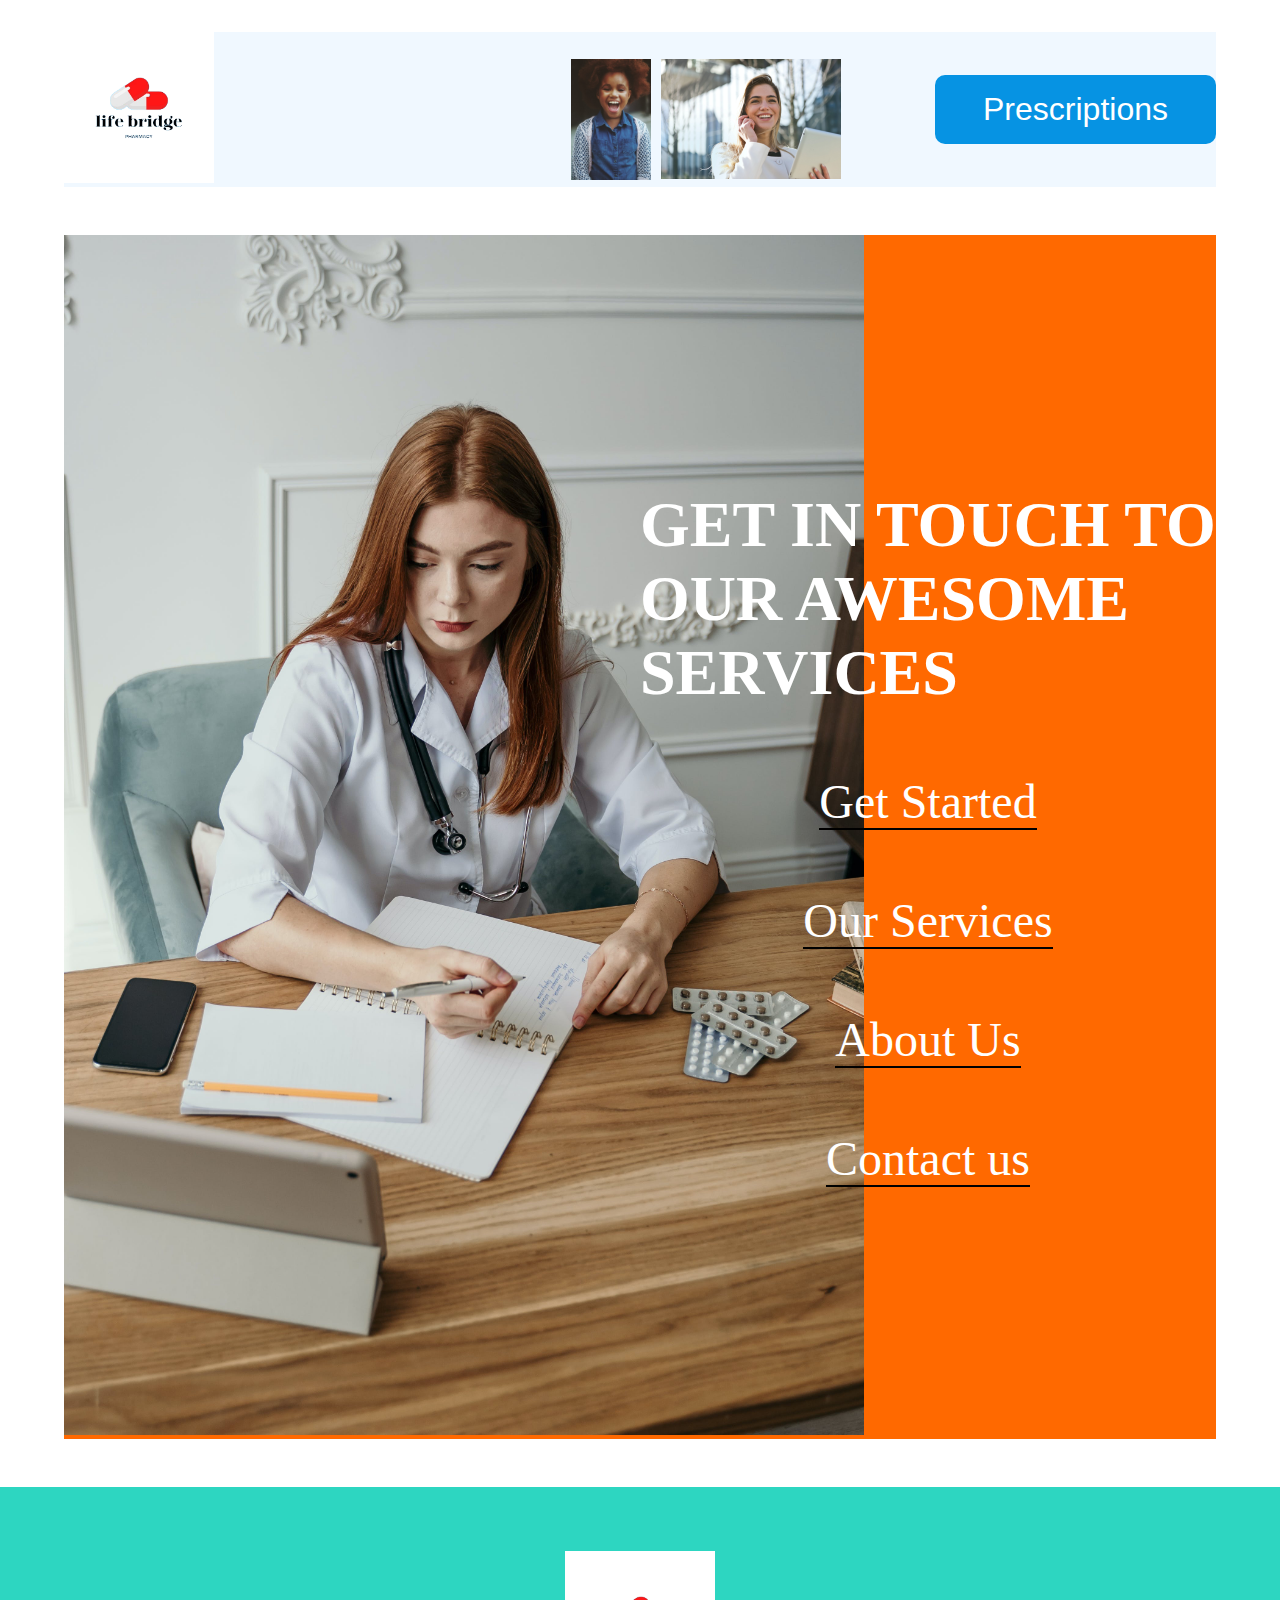
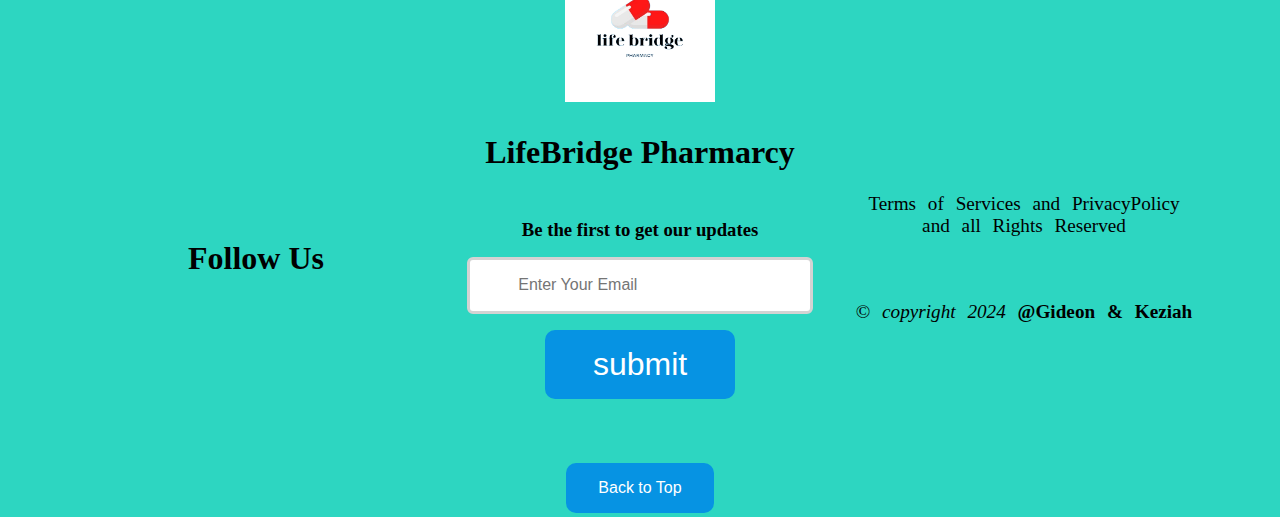
<file: index.html>
<!DOCTYPE html>
<html lang="en">
<head>
    <link href="css/style.css" rel="stylesheet">
    <link rel="stylesheet" href="https://cdnjs.cloudflare.com/ajax/libs/font-awesome/6.5.1/css/all.min.css" integrity="sha512-DTOQO9RWCH3ppGqcWaEA1BIZOC6xxalwEsw9c2QQeAIftl+Vegovlnee1c9QX4TctnWMn13TZye+giMm8e2LwA==" crossorigin="anonymous" referrerpolicy="no-referrer" />
    <meta charset="UTF-8">
    <meta name="viewport" content="width=device-width, initial-scale=1.0">
    <title>Lifebridge pharmarcy</title>
</head>
<body>
    <header>
        <div class="container">
        <!--header-->
        <div class="headerpart">
<div class="header__left">
    <img src="images/logo1.png" width="150"/>
</div>
<div class="header__center">
   
</div>
<div class="header__middle">
    <div class="header-image">
<img src="images/smile.jpg" width="80"/>
</div>
<div class="header-image">
<img src="images/happy.jpg" width="180">
</div>
</div>
<div class="header__bar">
    <i class="fa-solid fa-bars"></i>
</div>
<div class="header__right">
    <button><a href="prescriptions.html">Prescriptions</a></button>
</div>

</div>

   
   
        <!--hero-->
        
        <div class="hero">
            <div class="hero__left">
                <img src="images/homepage.jpg" width="800"/>
            </div>
            <div class="hero__right">
<h1>GET IN TOUCH TO OUR AWESOME SERVICES</h1>
        <ul>
            <li><a href="prescriptions.html">Get Started</a></li>
            <li><a href="services.html">Our Services</a></li>
            <li><a href="about.html">About Us</a></li>
            <li><a href="contact.html">Contact us</a></li>
        </ul>
    </div>
    </div>
</div>
</header>
   <footer>
    <div class="container">
        <div class="footerpart">
            <div class="footer__logo">
                <img src="images/logo1.png" width="150"/>

            </div>
            <div class="footercontent">
                <div class="footer__left footer">
                <h1>Follow Us</h1>
                <div class="icons">
                    <i class="fa-brands fa-facebook fa-3x"></i>
                    <i class="fa-brands fa-whatsapp fa-3x"></i>
                    <i class="fa-brands fa-square-twitter fa-3x"></i>
                    <i class="fa-brands fa-instagram fa-3x"></i>
                </div>
            </div>
            <div class="footer__center footer">
                <h1>LifeBridge Pharmarcy</h1>
                <h3>Be the first to get our updates</h3>
                <div class="footer-input">
                <input type="text" placeholder="Enter Your Email">
                <button><a href="#">submit</a></button>
            </div>
            </div>
            <div class="footer__right footer">
                <p>Terms of Services and PrivacyPolicy and all Rights Reserved</p>
                <p>&copy; <i>copyright 2024 </i><strong>@Gideon & Keziah</strong></p>
            </div>
        </div>
        <div class="btn-top">
        <button><a href="#">Back to Top</a></button>
    </div>
    </div>
</div>
   </footer>

</body>
</html>
</file>
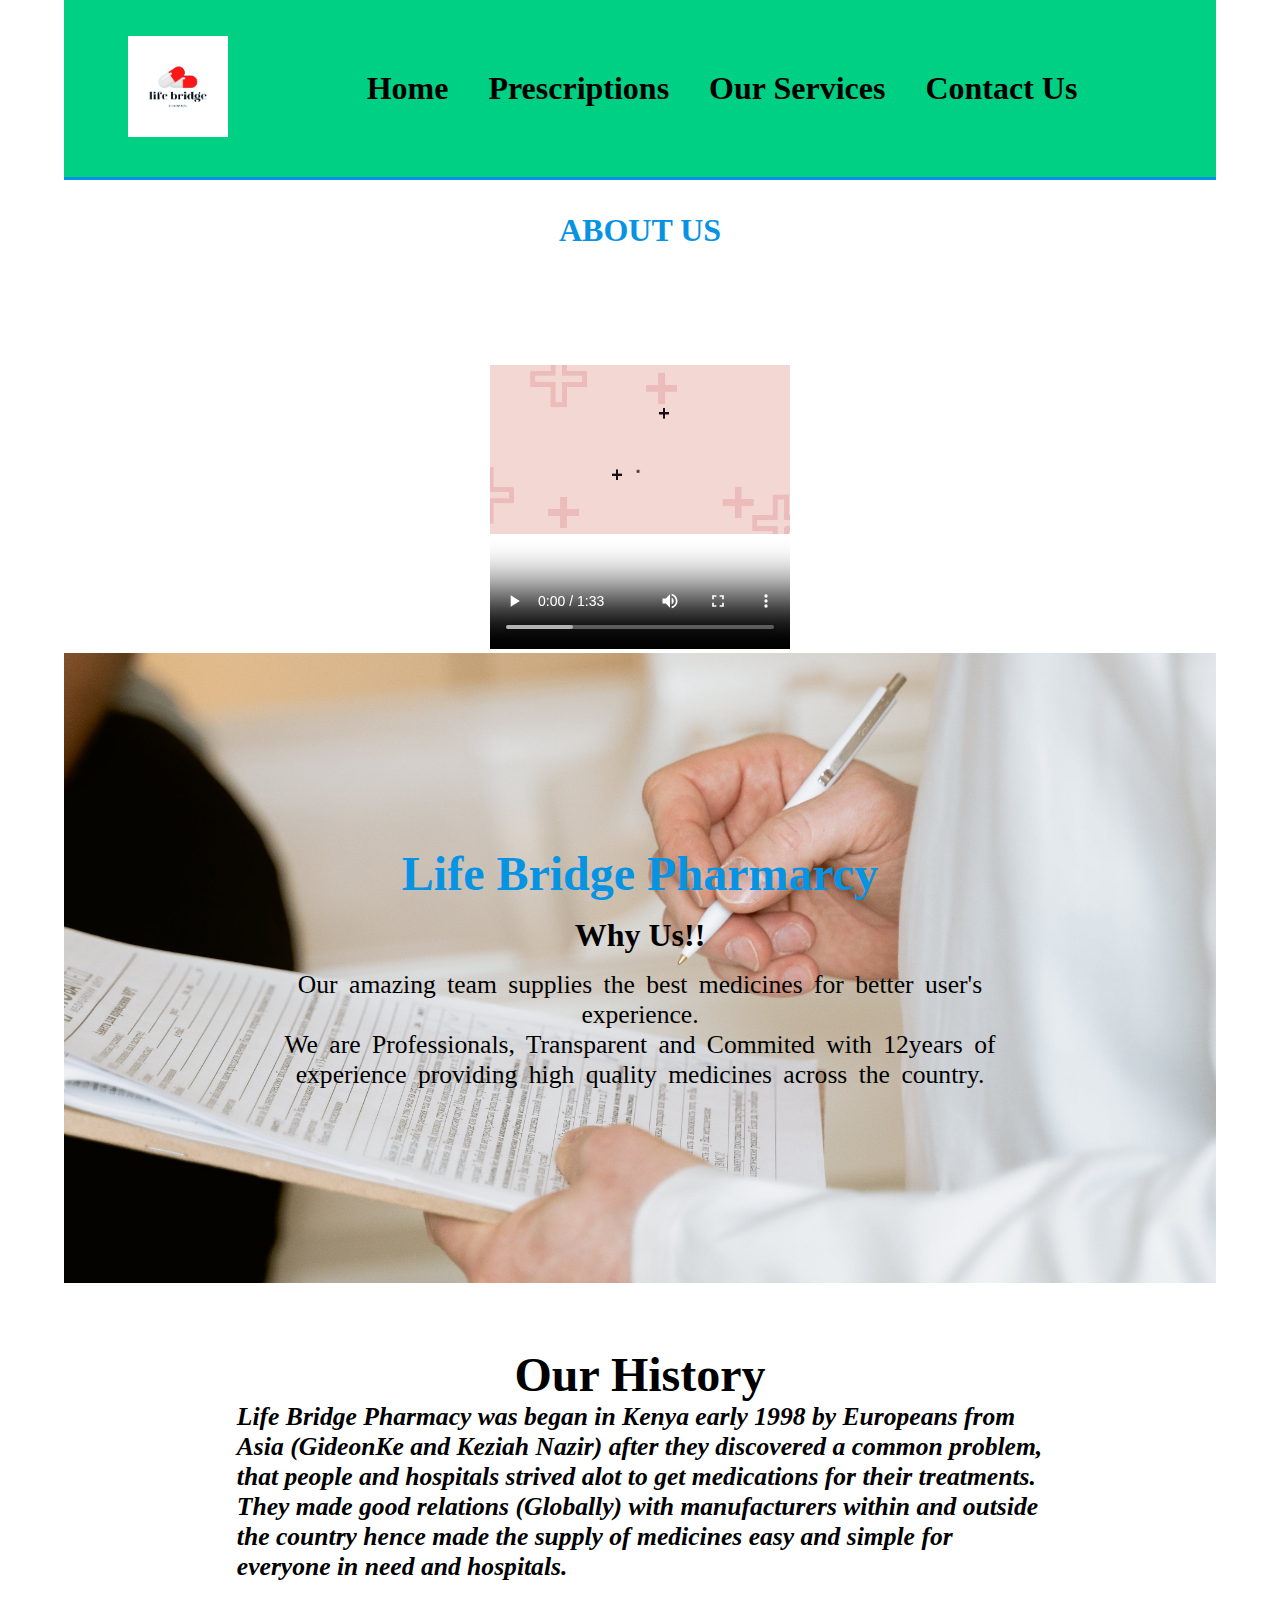
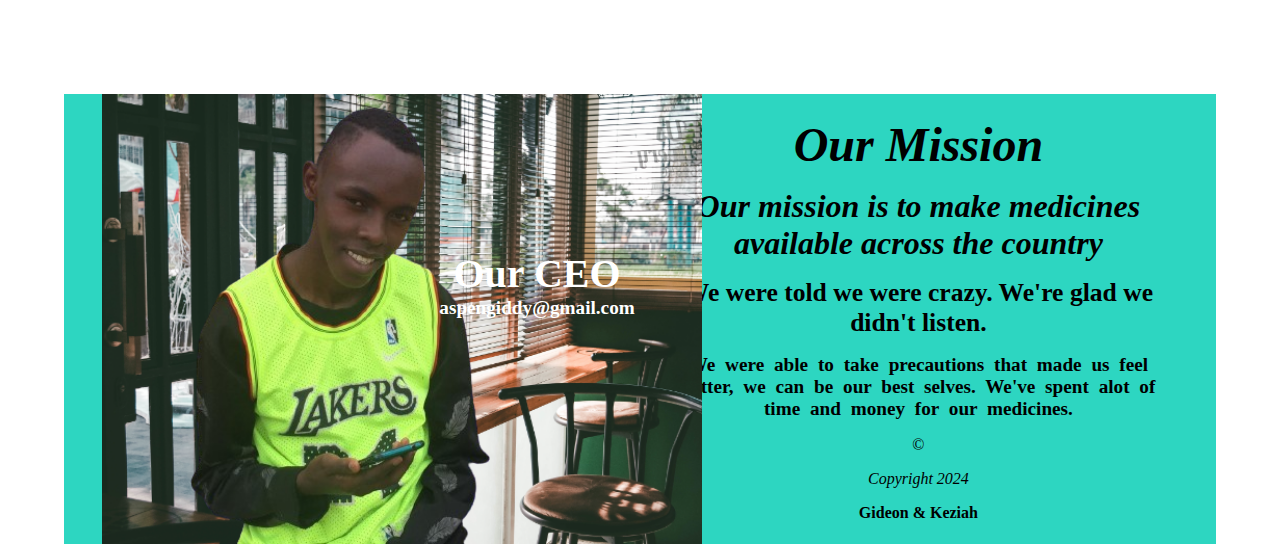
<file: about.html>
<!DOCTYPE html>
<html lang="en">
  <head>
    <link
      rel="stylesheet"
      href="https://cdnjs.cloudflare.com/ajax/libs/font-awesome/6.5.1/css/all.min.css"
      integrity="sha512-DTOQO9RWCH3ppGqcWaEA1BIZOC6xxalwEsw9c2QQeAIftl+Vegovlnee1c9QX4TctnWMn13TZye+giMm8e2LwA=="
      crossorigin="anonymous"
      referrerpolicy="no-referrer"
    />
    <link href="css/style.css" rel="stylesheet" />
    <meta charset="UTF-8" />
    <meta name="viewport" content="width=device-width, initial-scale=1.0" />
    <title>About</title>
  </head>
  <body>
    <header>
      <div class="container">
        <!--header-->
        <div class="headerabout">
          <div class="about__left">
            <img src="images/logo1.png" width="100" />
          </div>
          <div class="about__center">
            <ul>
              <li><a href="index.html">Home</a></li>
              <li><a href="prescriptions.html">Prescriptions</a></li>
              <li><a href="services.html">Our Services</a></li>
              <li><a href="contact.html">Contact Us</a></li>
            </ul>
          </div>
          <div class="about__bar">
            <i class="fa-solid fa-bars"></i>
          </div>
          <div class="about__right">
            <i class="fa-regular fa-hand fa-3x"></i>
            <i class="fa-solid fa-person fa-3x"></i>
            <i class="fa-solid fa-person-dress fa-3x"></i>
          </div>
        </div>
        <div class="abouthero">
          <div class="abouth1">
            <h1>ABOUT US</h1>
          </div>
          <div class="vedeo">
            <video autoplay loop width="300px" height="400px" controls>
              <source src="videos/The Modern Pharmacist.mp4" type="video/mp4" />
            </video>
          </div>
        </div>
        <div class="mainabout">
          <div class="aboutcontent">
            <h1>Life Bridge Pharmarcy</h1>
            <h3>Why Us!!</h3>
            <p>
              Our amazing team supplies the best medicines for better user's
              experience.
            </p>
            <p>
              We are Professionals, Transparent and Commited with 12years of
              experience providing high quality medicines across the country.
            </p>
          </div>
        </div>
        <div class="aboutcenter">
          <h1>Our History</h1>
          <p><i><strong>Life Bridge Pharmacy was began in Kenya early 1998 by Europeans from Asia (GideonKe and Keziah Nazir) after they discovered a common problem,
that people and hospitals strived alot to get medications for their treatments. They made good relations (Globally) with manufacturers within and outside the country
hence made the supply of medicines easy and simple for everyone in need and hospitals.
          </strong></i></p>
        </div>
        <div class="vision">
          <div class="aboutimage mission">
            <img src="images/aspen.png" width="600" />
            <div class="ceo">
              <h3>Our CEO</h3>
              <p>aspengiddy@gmail.com</p>
            </div>
          </div>
          <div class="aboutvision mission">
            <h1><i>Our Mission</i></h1>
            <h3>
              <i
                >Our mission is to make medicines available across the
                country</i
              >
            </h3>
            <h5>We were told we were crazy. We're glad we didn't listen.</h5>
            <p>
              We were able to take precautions that made us feel better, we can
              be our best selves. We've spent alot of time and money for our
              medicines.
            </p>
            &copy;<i>Copyright 2024</i><strong>Gideon & Keziah</strong>
          </div>
        </div>
      </div>
    </header>
  </body>
</html>
</file>
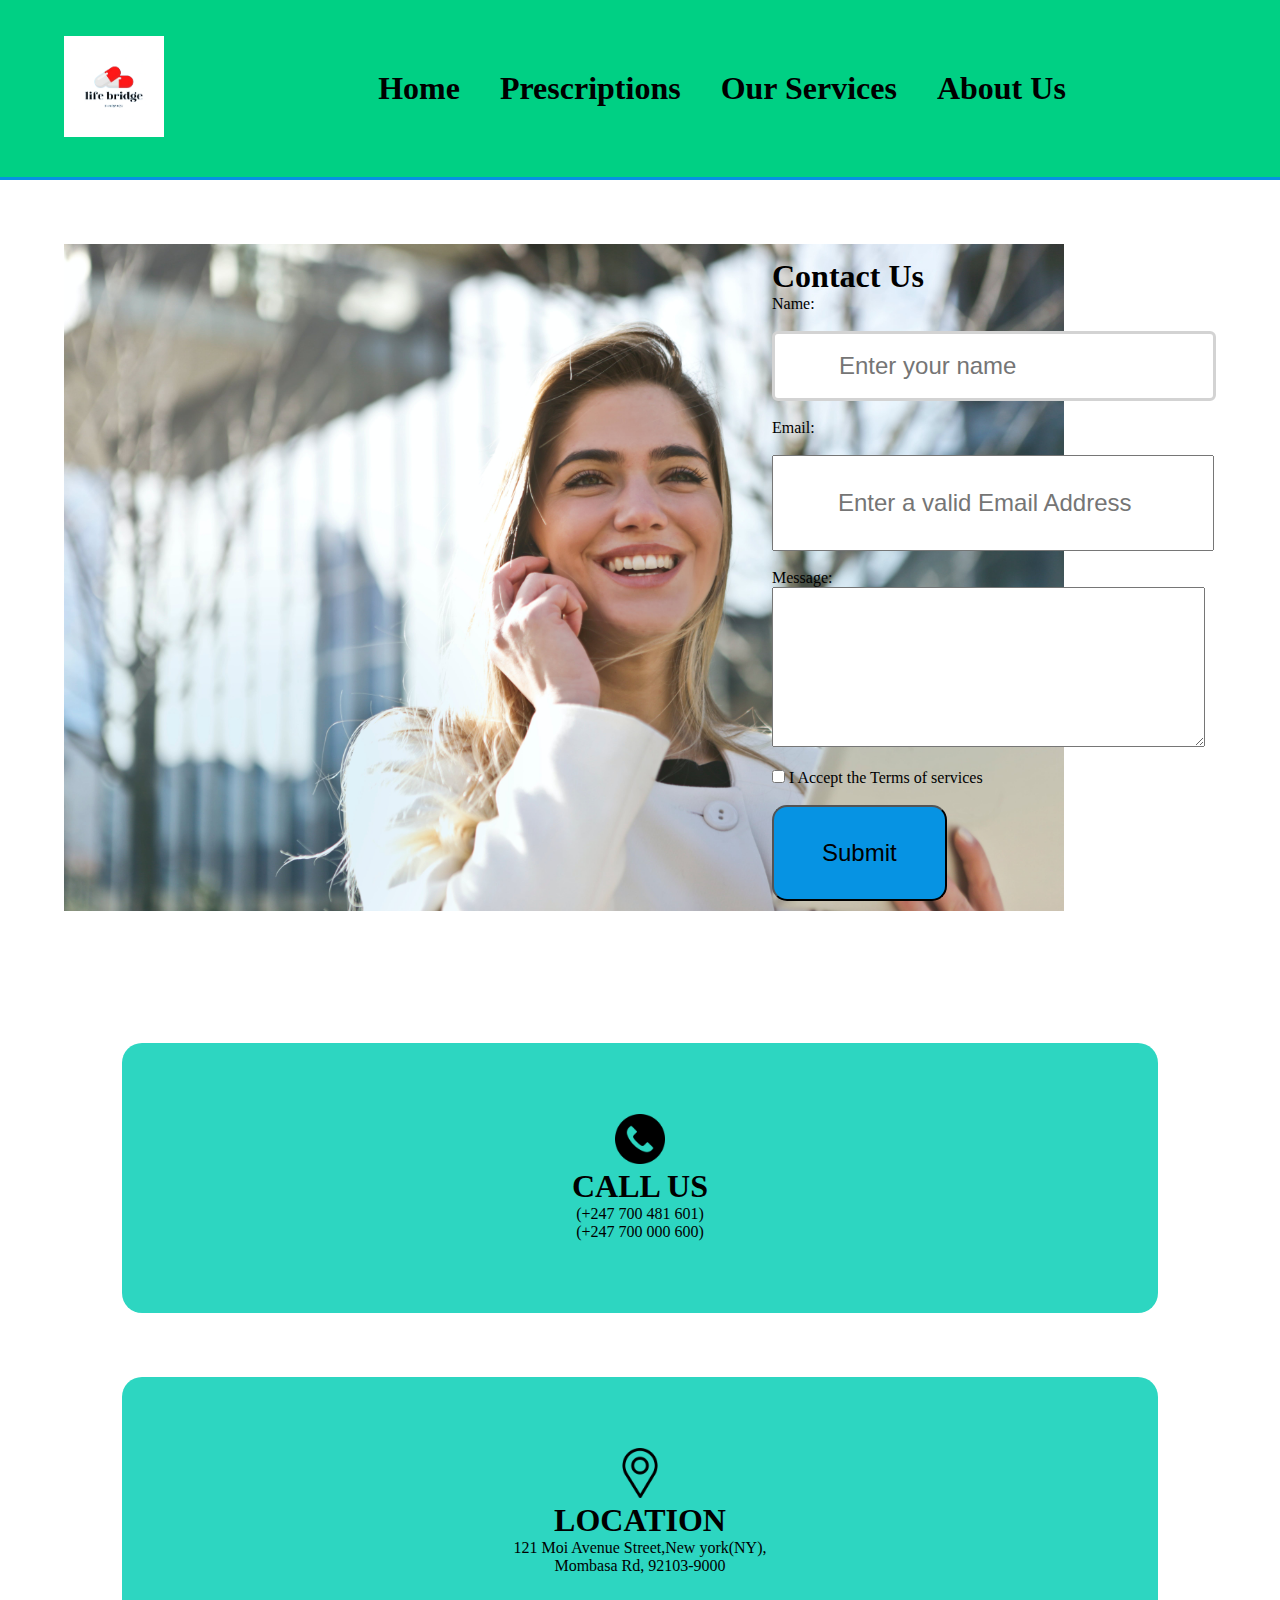
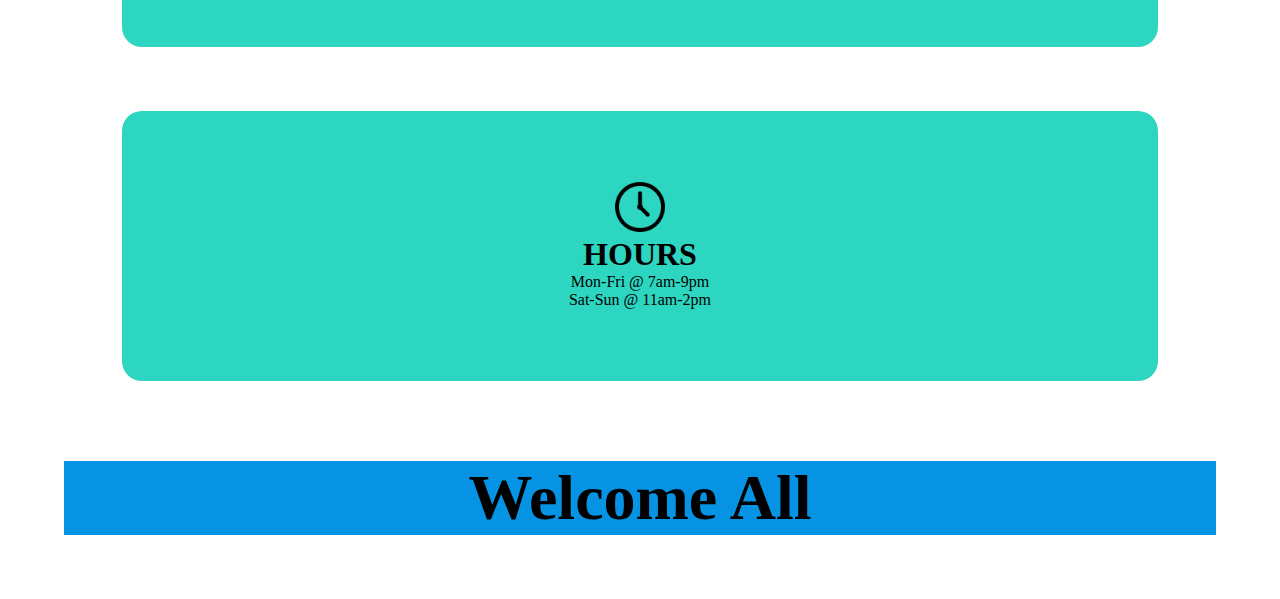
<file: contact.html>
<!DOCTYPE html>
<html lang="en">
  <head>
    <link href="css/style.css" rel="stylesheet" />
    <link rel="stylesheet" href="https://cdnjs.cloudflare.com/ajax/libs/font-awesome/6.5.1/css/all.min.css" integrity="sha512-DTOQO9RWCH3ppGqcWaEA1BIZOC6xxalwEsw9c2QQeAIftl+Vegovlnee1c9QX4TctnWMn13TZye+giMm8e2LwA==" crossorigin="anonymous" referrerpolicy="no-referrer" />
    
    <meta charset="UTF-8" />
    <meta name="viewport" content="width=device-width, initial-scale=1.0" />
    <title>contact</title>
  </head>
  <body>
    <div class="headerabout">
      <div class="about__left">
        <img src="images/logo1.png" width="100" />
      </div>
      <div class="about__center">
        <ul>
          <li><a href="index.html">Home</a></li>
          <li><a href="prescriptions.html">Prescriptions</a></li>
          <li><a href="services.html">Our Services</a></li>
          <li><a href="about.html">About Us</a></li>
        </ul>
      </div>
      <div class="about__bar">
        <i class="fa-solid fa-bars"></i>
      </div>
      <div class="about__right">
        <i class="fa-regular fa-hand fa-3x"></i>
        <i class="fa-solid fa-person fa-3x"></i>
        <i class="fa-solid fa-person-dress fa-3x"></i>
      </div>
    </div>
    <div class="container">
      <div class="hero1">
        <div class="container__hero">
          <img src="images/happy.jpg" width="1000" />
        </div>
        <div class="container__right">
          <h1>Contact Us</h1>
          <form>
            <label for="Name">Name:</label><br /><br />
            <input
              type="text"
              name="first name"
              placeholder="Enter your name"
            /><br /><br />
            <label for="Email">Email:</label><br /><br />
            <input
              type="email"
              name="email"
              placeholder="Enter a valid Email Address"
            /><br /><br />
            <label for="Message">Message:</label><br />
            <textarea name="message" name="Message"></textarea><br /><br />
            <input type="checkbox" name="newsletter" />
            <label for="newsletter">I Accept the Terms of services</label
            ><br /><br />
            <input type="submit" value="Submit" />
          </form>
        </div>
      </div>
      <div class="hero__container">
        <div class="container__left">
          <div class="container__image">
            <img src="images/phone-call(1).png" width="50px" />
          </div>
          <div class="container__content">
            <h1>CALL US</h1>
            <p>(+247 700 481 601)</p>
            <p>(+247 700 000 600)</p>
          </div>
        </div>
        <div class="container__left">
          <div class="container__image">
            <img src="images/placeholder.png" width="50px" />
          </div>
          <div class="container__content">
            <h1>LOCATION</h1>
            <p>
              121 Moi Avenue Street,New york(NY),<br />Mombasa Rd, 92103-9000
            </p>
          </div>
        </div>
        <div class="container__left">
          <div class="container__image">
            <img src="images/clock.png" width="50px" />
          </div>
          <div class="container__content">
            <h1>HOURS</h1>
            <p>Mon-Fri @ 7am-9pm<br />Sat-Sun @ 11am-2pm</p>
          </div>
        </div>
      </div>
      <div class="text">
        <h1>Welcome All</h1>
      </div>
    </div>
  </body>
</html>
</file>
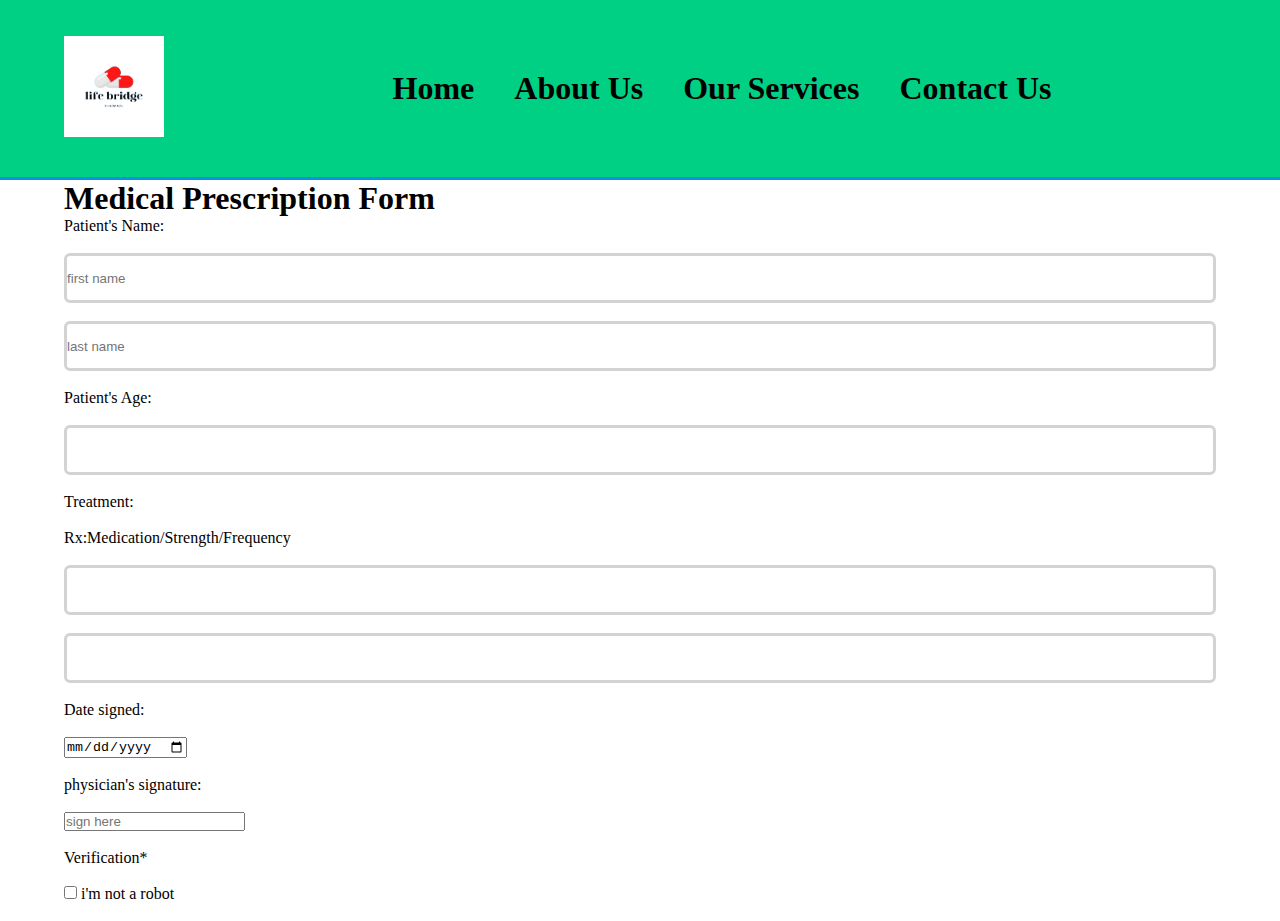
<file: prescriptions.html>
<!DOCTYPE html>
<html lang="en">
<head>
    <link href="css/style.css" rel="stylesheet">
    <link rel="stylesheet" href="https://cdnjs.cloudflare.com/ajax/libs/font-awesome/6.5.1/css/all.min.css" integrity="sha512-DTOQO9RWCH3ppGqcWaEA1BIZOC6xxalwEsw9c2QQeAIftl+Vegovlnee1c9QX4TctnWMn13TZye+giMm8e2LwA==" crossorigin="anonymous" referrerpolicy="no-referrer" />
    
    <meta charset="UTF-8">
    <meta name="viewport" content="width=device-width, initial-scale=1.0">
    <title>prescription</title>
</head>
<body>

  <div class="headerabout">
    <div class="about__left">
      <img src="images/logo1.png" width="100" />
    </div>
    <div class="about__center">
      <ul>
        <li><a href="index.html">Home</a></li>
        <li><a href="about.html">About Us</a></li>
        <li><a href="services.html">Our Services</a></li>
        <li><a href="contact.html">Contact Us</a></li>
      </ul>
    </div>
    <div class="about__bar">
      <i class="fa-solid fa-bars"></i>
    </div>
    <div class="about__right">
      <i class="fa-regular fa-hand fa-3x"></i>
      <i class="fa-solid fa-person fa-3x"></i>
      <i class="fa-solid fa-person-dress fa-3x"></i>
    </div>
  </div>
 
    <div class="container">
        <h1>Medical Prescription Form</h1>
       <form>
        <label for="Name">Patient's Name:</label><br /><br />
        <input type="text" name="first name" placeholder="first name"/><br /><br />
        <input type="text" name="last name" placeholder="last name"/><br /><br />

        <label for="Age">Patient's Age:</label><br /><br />
        <input type="text" name="age" /><br /><br />

        <label for="Name">Treatment:</label><br /><br />

        <label for="Name">Rx:Medication/Strength/Frequency</label><br /><br />
        <input type="text" name="Medication" /><br /><br />
        <input type="text" name="Add more" /><br /><br />

        <label for="date">Date signed:</label><br /><br />
        <input type="date" value="" /><br /><br />

        <label for="sign">physician's signature:</label><br /><br />
        <input type="sign" name="sign here" placeholder="sign here"/><br /><br />

        <label for="verify">Verification*</label><br /><br />
        
         <input type="checkbox" name="sign here"/> 
        <label for="sign">i'm not a robot</label><br /><br />
        
       </form>
    </div>
</body>
</html>
</file>
<file: css/style.css>
* {
  margin: 0;
  padding: 0;
  box-sizing: border-box;
}

.headerpart {
  display: flex;
  justify-content: space-between;
  align-items: center;
  flex-direction: row;
  flex-wrap: wrap;
  background-color: aliceblue;
  margin-top: 2rem;
  text-align: center;
}

.header__right button {
  padding: 1rem 3rem;
  background-color: #0693e3;
  font-size: 2rem;
  border: none;
  border-radius: 10px;
}

.header__right button a {
  text-decoration: none;
  color: white;
}

.header__middle {
  display: flex;
  justify-content: center;
  align-items: center;
  flex-direction: row;
  flex-wrap: wrap;
}

.header-image {
  height: 100px;
  width: 100px;
  border-radius: 20px;
  text-align: center;
}

.hero {
  margin-top: 3rem;
  display: flex;
  justify-content: space-between;
  align-items: center;
  flex-direction: row;
  flex-wrap: wrap;
  width: 100%;
  height: auto;
  background-color: #ff6900;
  margin-bottom: 3rem;
}

.hero__right {
  width: 50%;
}

.hero__left {
  width: 50%;
}

.hero h1 {
  font-size: 4rem;
  color: white;
  font-weight: bold;
  padding-bottom: 4rem;
}

.hero ul {
  list-style-type: none;
  display: flex;
  justify-content: space-between;
  align-items: center;
  flex-direction: column;
  flex-wrap: wrap;
  gap: 4rem;
  font-size: 3rem;
}

.hero ul a {
  color: white;
  text-decoration: none;
  border-bottom: 2px solid black;
}

.hero ul a:hover {
  background-color: #0693e3;
}

.header__bar {
  display: none;
}

@media screen and (max-width: 872px) {
  .header__right button {
    text-align: center;
    padding: 1rem 1rem;
    display: flex;
    justify-content: center;
    align-items: center;
    flex-direction: row;
    flex-wrap: wrap;
    font-size: 1.4rem;
  }
  .header__middle {
    display: none;
  }
  .hero__left img {
    width: 300px;
  }
  .hero {
    display: flex;
    justify-content: space-around;
    align-items: center;
    flex-direction: column;
    flex-wrap: wrap;
  }
  .hero h1 {
    font-size: 2rem;
    padding-bottom: 2rem;
    text-align: center;
  }
  .hero ul {
    font-size: 1.2rem;
  }
  .hero__right {
    width: 100%;
  }
  .hero {
    width: 100%;
  }
}
@media screen and (max-width: 400px) {
  .header__bar {
    display: block;
  }
  .header__right {
    display: none;
  }
}
footer {
  background-color: #2dd6c1;
  height: 70vh;
  text-align: center;
}

.footer__logo {
  display: flex;
  justify-content: center;
  align-items: center;
  flex-direction: row;
  flex-wrap: wrap;
  text-align: center;
}

.footer__logo img {
  margin-top: 4rem;
}

.footercontent {
  display: flex;
  justify-content: space-around;
  align-items: center;
  flex-direction: row;
  flex-wrap: wrap;
}

.footercontent h1 {
  padding: 2rem 0;
}

.footercontent h3 {
  padding: 1rem 0;
}

footer button a {
  text-decoration: none;
  color: white;
}

.btn-top button {
  padding: 1rem 2rem;
  background-color: #0693e3;
  font-size: 1rem;
  border: none;
  border-radius: 10px;
}

.footer-input button {
  padding: 1rem 3rem;
  background-color: #0693e3;
  font-size: 2rem;
  border: none;
  border-radius: 10px;
  margin: 1rem 0;
}

.footer-input {
  display: flex;
  justify-content: center;
  align-items: center;
  flex-direction: row;
  flex-wrap: wrap;
}

footer input {
  padding: 1.6rem 3rem;
  font-size: 1rem;
  border: none;
  border-bottom-left-radius: 10px;
  border-top-left-radius: 10px;
}

.btn-top {
  display: flex;
  justify-content: center;
  align-items: center;
  flex-direction: row;
  flex-wrap: wrap;
  margin-top: 3rem;
}

footer p {
  word-spacing: 7px;
  padding: 2rem 0;
  font-size: 1.2rem;
}

.footer__center {
  text-align: center;
}

.footer {
  width: 30%;
}

@media screen and (max-width: 872px) {
  .footercontent {
    display: flex;
    justify-content: space-around;
    align-items: center;
    flex-direction: column;
    flex-wrap: wrap;
  }
  footer {
    height: 90vh;
    width: 100%;
  }
  .footerpart {
    width: 100%;
  }
  .footercontent {
    width: 100%;
  }
  .footer {
    width: 100%;
  }
  footer input {
    padding: 1rem 2rem;
    font-size: 1rem;
    width: 70%;
  }
  .footer-input {
    display: flex;
    justify-content: center;
    align-items: center;
    flex-direction: row;
    flex-wrap: wrap;
  }
  .footer-input button {
    padding: 1rem 2rem;
    font-size: 1rem;
    border-radius: 10px;
    width: 30%;
  }
  footer p {
    font-size: 1rem;
  }
  .btn-top button {
    padding: 1rem 2rem;
    font-size: 1rem;
  }
}
@keyframes slideInLeft {
  from {
    transform: translateX(-300px);
  }
  to {
    transform: translateX(0);
  }
}
.headerabout {
  display: flex;
  justify-content: space-between;
  align-items: center;
  flex-direction: row;
  flex-wrap: wrap;
  text-align: center;
  border-bottom: 3px solid #0693e3;
  background-color: #2dd6c1;
  height: 20vh;
}

.about__left {
  margin-left: 4rem;
}

.abouthero {
  display: flex;
  justify-content: center;
  align-items: center;
  flex-direction: column;
  flex-wrap: wrap;
}

.about__center ul {
  list-style-type: none;
  display: flex;
  justify-content: space-between;
  align-items: center;
  flex-direction: row;
  flex-wrap: wrap;
  gap: 2.5rem;
}

.about__center ul a {
  text-decoration: none;
  color: black;
  font-weight: bold;
  font-size: 2rem;
}

.about__center ul a:hover {
  background-color: #0693e3;
  color: white;
  border-radius: 30px;
}

.mainabout {
  background: url("https://keziahnasir.github.io/Lifebridge-pharmarcy/images/about.jpg") no-repeat center center/cover;
  height: 70vh;
}

.mainabout {
  display: flex;
  justify-content: center;
  align-items: center;
  flex-direction: row;
  flex-wrap: wrap;
  text-align: center;
}

.abouthero h1 {
  margin-top: 2rem;
  color: #0693e3;
  animation: slideInLeft 8s ease-in;
}

.aboutcontent {
  width: 70%;
  margin: 0 auto;
}

.aboutcontent h1 {
  font-size: 3rem;
  color: #0693e3;
}

.aboutcontent h3 {
  font-size: 2rem;
  padding: 1rem 0;
}

.aboutcontent p {
  font-size: 1.6rem;
  word-spacing: 5px;
}

.vision {
  margin-top: 3rem;
  display: flex;
  justify-content: space-evenly;
  align-items: center;
  flex-direction: row;
  flex-wrap: wrap;
  background-color: #2dd6c1;
}

.mission {
  width: 45%;
}

.aboutvision {
  display: flex;
  justify-content: center;
  align-items: center;
  flex-direction: column;
  flex-wrap: wrap;
  gap: 1rem;
  text-align: center;
}

.aboutvision h1 {
  font-size: 3rem;
}

.aboutvision h3 {
  font-size: 2rem;
}

.aboutvision h5 {
  font-size: 1.6rem;
}

.aboutvision p {
  font-size: 1.2rem;
  word-spacing: 5px;
  font-weight: bold;
}

.aboutcenter {
  padding: 4rem 0;
  width: 70%;
  margin: 0 auto;
}

.aboutcenter h1 {
  text-align: center;
  font-size: 3rem;
}

.aboutcenter p {
  font-size: 1.6rem;
}

.aboutimage {
  display: flex;
  justify-content: center;
  align-items: center;
  flex-direction: column;
  flex-wrap: wrap;
  text-align: center;
  position: relative;
}

.aboutimage h3 {
  font-size: 2.5rem;
  color: white;
  font-weight: bold;
}

.aboutimage p {
  font-size: 1.2rem;
  color: white;
  font-weight: bold;
}

.ceo {
  position: absolute;
  bottom: 50%;
  left: 65%;
}

.about__bar {
  display: none;
}

@media screen and (max-width: 872px) {
  .about__center ul a {
    font-size: 1rem;
  }
  .vision {
    display: flex;
    justify-content: space-around;
    align-items: center;
    flex-direction: column;
    flex-wrap: wrap;
  }
  .vision img {
    width: 350px;
  }
  .vision p {
    width: 100%;
  }
  .vision h3 {
    font-size: 2.4rem;
  }
  .aboutvision h3 {
    width: 100%;
  }
  .mission {
    width: 100%;
  }
  .aboutcontent {
    width: 100%;
  }
  .about__right {
    display: none;
  }
  .headerabout {
    display: flex;
    justify-content: space-around;
    align-items: center;
    flex-direction: column;
    flex-wrap: wrap;
  }
  .aboutcenter {
    width: 100%;
  }
}
@media screen and (max-width: 500px) {
  .about__bar {
    display: block;
  }
  .about__center ul a {
    display: none;
  }
}
@keyframes slideInLeft {
  from {
    transform: translateX(-300px);
  }
  to {
    transform: translateX(0);
  }
}
.header__nav {
  background: linear-gradient(rgba(0, 0, 0, 0.5), rgba(0, 0, 0, 0.5)), url("https://keziahnasir.github.io/Lifebridge-pharmarcy/images/medicene.jpg") no-repeat center center/cover;
  height: 70vh;
  margin-top: 5rem;
}

.navbar {
  display: flex;
  justify-content: space-around;
  align-items: center;
  flex-direction: row;
  flex-wrap: wrap;
}

.nav__left img {
  margin-top: 3rem;
}

.header__right ul {
  display: flex;
  justify-content: space-around;
  align-items: center;
  flex-direction: row;
  flex-wrap: wrap;
  list-style-type: none;
  gap: 3rem;
  border-bottom: 4px solid #ff6900;
}

.header__rigth ul li {
  list-style-type: none;
}

.header__right ul a {
  text-decoration: none;
  color: white;
  font-size: 2rem;
}

.header__right ul a:hover {
  border-bottom: 8px solid #2dd6c1;
  color: #0693e3;
}

.navcontent {
  display: flex;
  justify-content: center;
  align-items: center;
  flex-direction: column;
  flex-wrap: wrap;
  gap: 2rem;
}

.navcontent h1 {
  font-size: 3rem;
  color: #2dd6c1;
  font-weight: bold;
}

.navcontent h2 {
  font-size: 2rem;
  color: #0693e3;
  font-weight: bold;
}

.navcontent video {
  margin-top: -6rem;
}

.navhero {
  display: flex;
  justify-content: space-around;
  align-items: center;
  flex-direction: row;
  flex-wrap: wrap;
  gap: 2rem;
}

.navhero__left {
  width: 30%;
  height: 45vh;
  text-align: center;
  background-color: #2dd6c1;
  border: 6px solid lightgrey;
  border-radius: 10%;
  margin-bottom: 4rem;
}

.navcontainer h4 {
  color: #0693e3;
  text-align: center;
}

.navcontainer h1 {
  color: #0693e3;
  font-size: 3rem;
  text-align: center;
  padding: 2rem;
  animation-name: slideInLeft;
  animation-duration: 8s;
  animation-delay: 2s;
  animation-timing-function: ease-in;
  animation-iteration-count: 2;
  animation-direction: normal;
  animation-fill-mode: forwards;
  transform: translateX(-100px);
}

.navcontainer h2 {
  color: white;
  font-size: 2rem;
  font-weight: bold;
}

.navcontainer p {
  font-size: 1.3rem;
  word-spacing: 3px;
  padding: 1rem 0;
}

.navcontainer button {
  padding: 1rem 3rem;
  font-size: 1rem;
  background-color: #0693e3;
  border: none;
  border-radius: 10px;
  transition: transform 0.5s ease-in-out 0s;
}

.navcontainer button:hover {
  transform: translateY(-10PX);
}

.header__bar {
  display: none;
}

@media screen and (max-width: 872px) {
  .header__nav {
    height: 90vh;
  }
  .navbar {
    display: flex;
    justify-content: space-around;
    align-items: center;
    flex-direction: column;
    flex-wrap: wrap;
    gap: 2rem;
  }
  .header__right ul a {
    font-size: 1.2rem;
  }
  .navhero {
    display: flex;
    justify-content: space-around;
    align-items: center;
    flex-direction: column;
    flex-wrap: wrap;
    gap: 1rem;
  }
  .navhero__left {
    width: 100%;
  }
  .navcontent h1 {
    font-size: 2.5rem;
    margin-top: 3rem;
  }
  .navcontent h2 {
    font-size: 1.8rem;
  }
  .navcontainer h4 {
    margin-top: 5rem;
    font-size: 1.4rem;
  }
  .navcontainer h1 {
    font-size: 2.5rem;
  }
}
@media screen and (max-width: 520px) {
  .header__bar {
    display: block;
    color: #0693e3;
  }
  .header__right ul a {
    display: none;
  }
}
.headerabout {
  display: flex;
  justify-content: space-between;
  align-items: center;
  flex-direction: row;
  flex-wrap: wrap;
  text-align: center;
  border-bottom: 3px solid #0693e3;
  background-color: #00d084;
}

.abouthero {
  display: flex;
  justify-content: center;
  align-items: center;
  flex-direction: column;
  flex-wrap: wrap;
}

.about__center ul {
  list-style-type: none;
  display: flex;
  justify-content: space-between;
  align-items: center;
  flex-direction: row;
  flex-wrap: wrap;
  gap: 2.5rem;
}

.about__center ul a {
  text-decoration: none;
  color: black;
  font-weight: bold;
  font-size: 2rem;
}

.about__center ul a:hover {
  background-color: #0693e3;
  color: white;
  border-radius: 30px;
}

.hero1 {
  display: flex;
  justify-content: space-between;
  align-items: center;
  flex-direction: row;
  flex-wrap: wrap;
  margin-top: 4rem;
}

.hero__container {
  display: flex;
  justify-content: space-around;
  align-items: center;
  flex-direction: row;
  flex-wrap: wrap;
  margin-top: 9rem;
  margin-bottom: 4rem;
  margin-top: 7rem;
}

.container__contact {
  display: flex;
  justify-content: center;
  align-items: center;
  flex-direction: row;
  flex-wrap: wrap;
  gap: 2rem;
}

.container__hero {
  width: 300px;
}

.container__left {
  background-color: #2dd6c1;
  text-align: center;
  height: 30vh;
  width: 50vh;
  display: flex;
  justify-content: center;
  align-items: center;
  flex-direction: column;
  flex-wrap: wrap;
  border-radius: 20px;
  margin-top: -5rem;
}

input[type=text] {
  border-radius: 6px;
  border: 3px solid lightgray;
  width: 100%;
  height: 50px;
}

.container__right input {
  padding: 2rem 4rem;
  font-size: 1.5rem;
}

.container__right [type=submit] {
  padding: 2rem 3rem;
  background-color: #0693e3;
  border-radius: 15px;
}

.container__right textarea {
  padding: 4rem 8rem;
}

.text h1 {
  text-align: center;
  font-size: 4rem;
  background-color: #0693e3;
  margin-bottom: 4rem;
}

.about__bar {
  display: none;
}

@media screen and (max-width: 872px) {
  .about__center ul li a {
    font-size: 1rem;
  }
  .about__right {
    display: none;
  }
  .headerabout {
    display: flex;
    justify-content: space-around;
    align-items: center;
    flex-direction: column;
    flex-wrap: wrap;
    gap: 2rem;
  }
  .aboutcenter {
    width: 100%;
  }
  .hero1 img {
    width: 550px;
    margin-left: -10rem;
  }
  .hero1 {
    width: 90%;
    margin: 0 auto;
    display: flex;
    justify-content: space-between;
    align-items: center;
    flex-direction: column;
    flex-wrap: wrap;
    gap: 2rem;
  }
}
.hero__container {
  display: flex;
  justify-content: space-around;
  align-items: center;
  flex-direction: column;
  flex-wrap: wrap;
  gap: 2rem;
}

.container__left {
  margin: 1rem 0;
  width: 90%;
}

@media screen and (max-width: 520px) {
  .about__bar {
    display: block;
    text-align: center;
  }
  .about__center ul a {
    display: none;
  }
  .hero1 img {
    width: 450px;
  }
  .container__right form {
    width: 100%;
    margin-left: -8rem;
  }
  .text {
    font-size: 2rem;
  }
}
.headerabout {
  display: flex;
  justify-content: space-between;
  align-items: center;
  flex-direction: row;
  flex-wrap: wrap;
  text-align: center;
  border-bottom: 3px solid #0693e3;
  background-color: #00d084;
}

.abouthero {
  display: flex;
  justify-content: center;
  align-items: center;
  flex-direction: column;
  flex-wrap: wrap;
}

.about__center ul {
  list-style-type: none;
  display: flex;
  justify-content: space-between;
  align-items: center;
  flex-direction: row;
  flex-wrap: wrap;
  gap: 2.5rem;
}

.about__center ul a {
  text-decoration: none;
  color: black;
  font-weight: bold;
  font-size: 2rem;
}

.about__center ul a:hover {
  background-color: #0693e3;
  color: white;
  border-radius: 30px;
}

* {
  margin: 0;
  padding: 0;
  box-sizing: border-box;
}

.container {
  width: 90%;
  margin: 0 auto;
}
</file>
